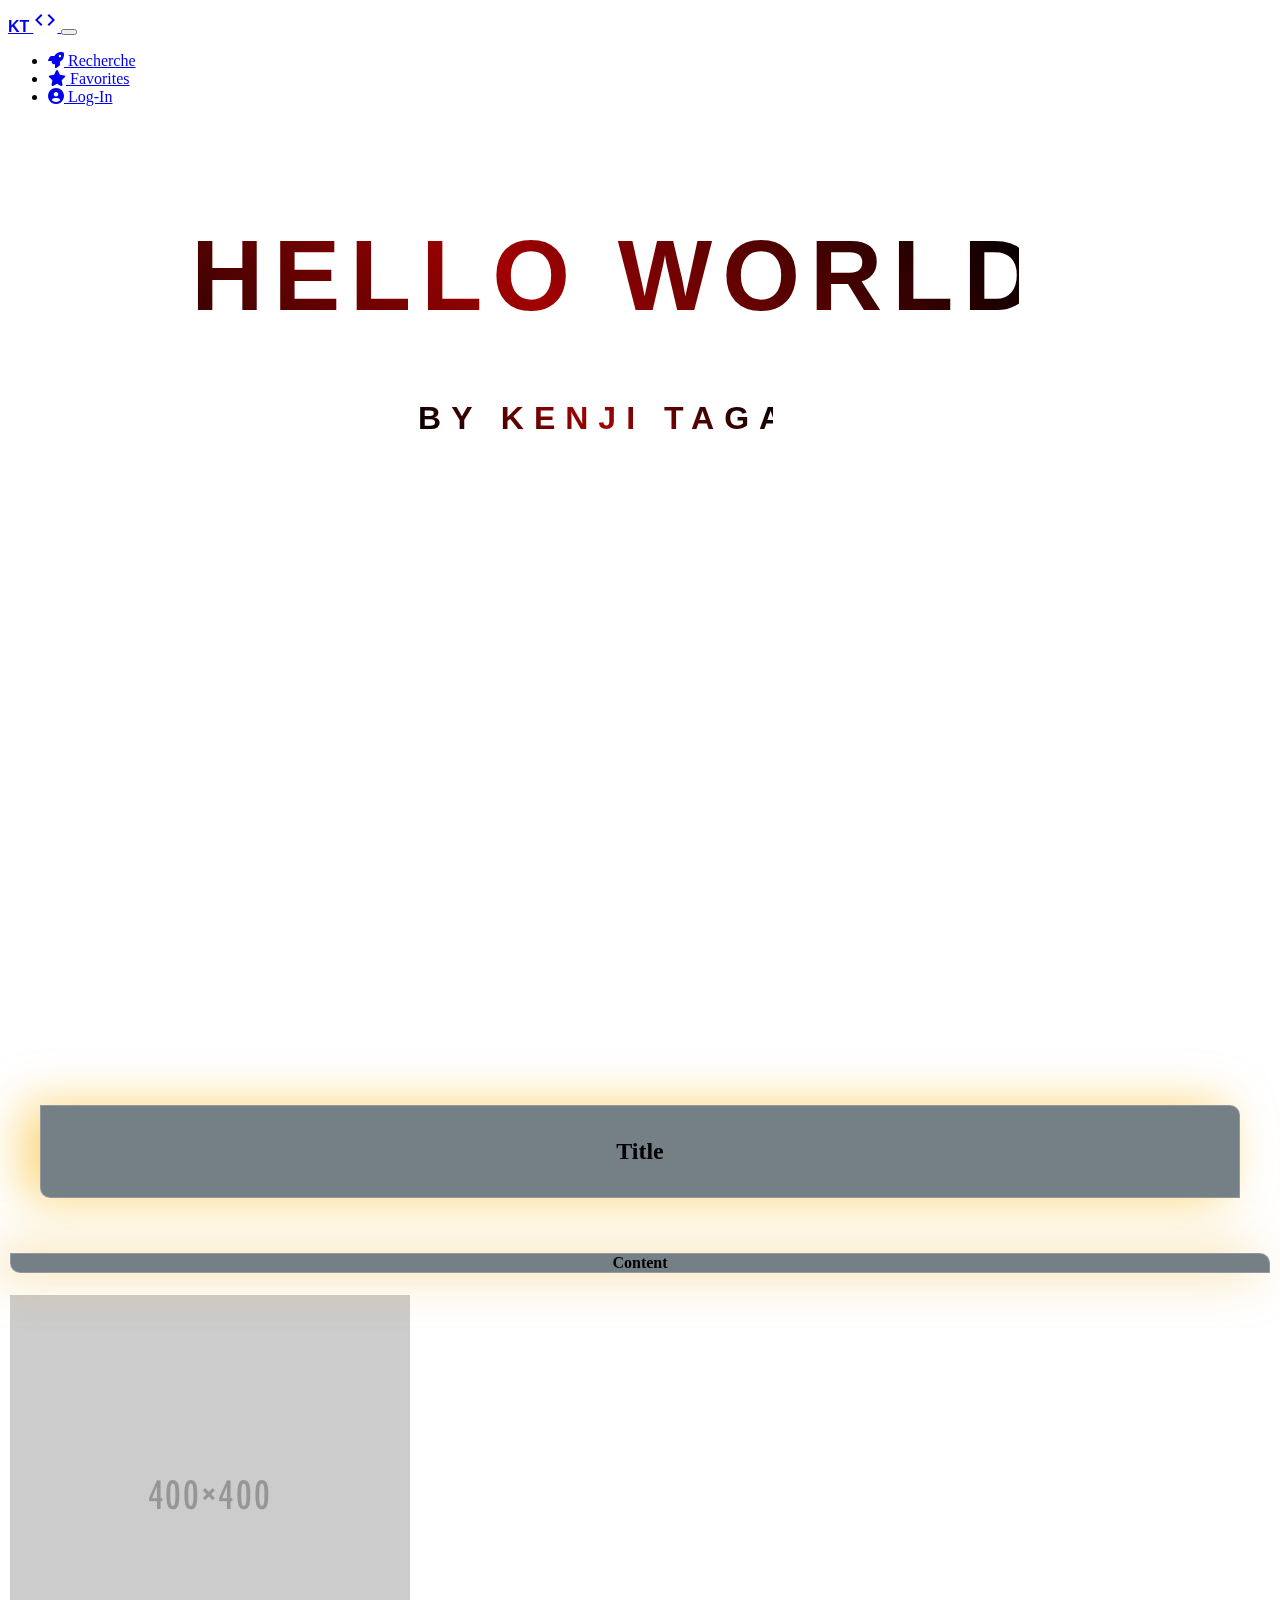
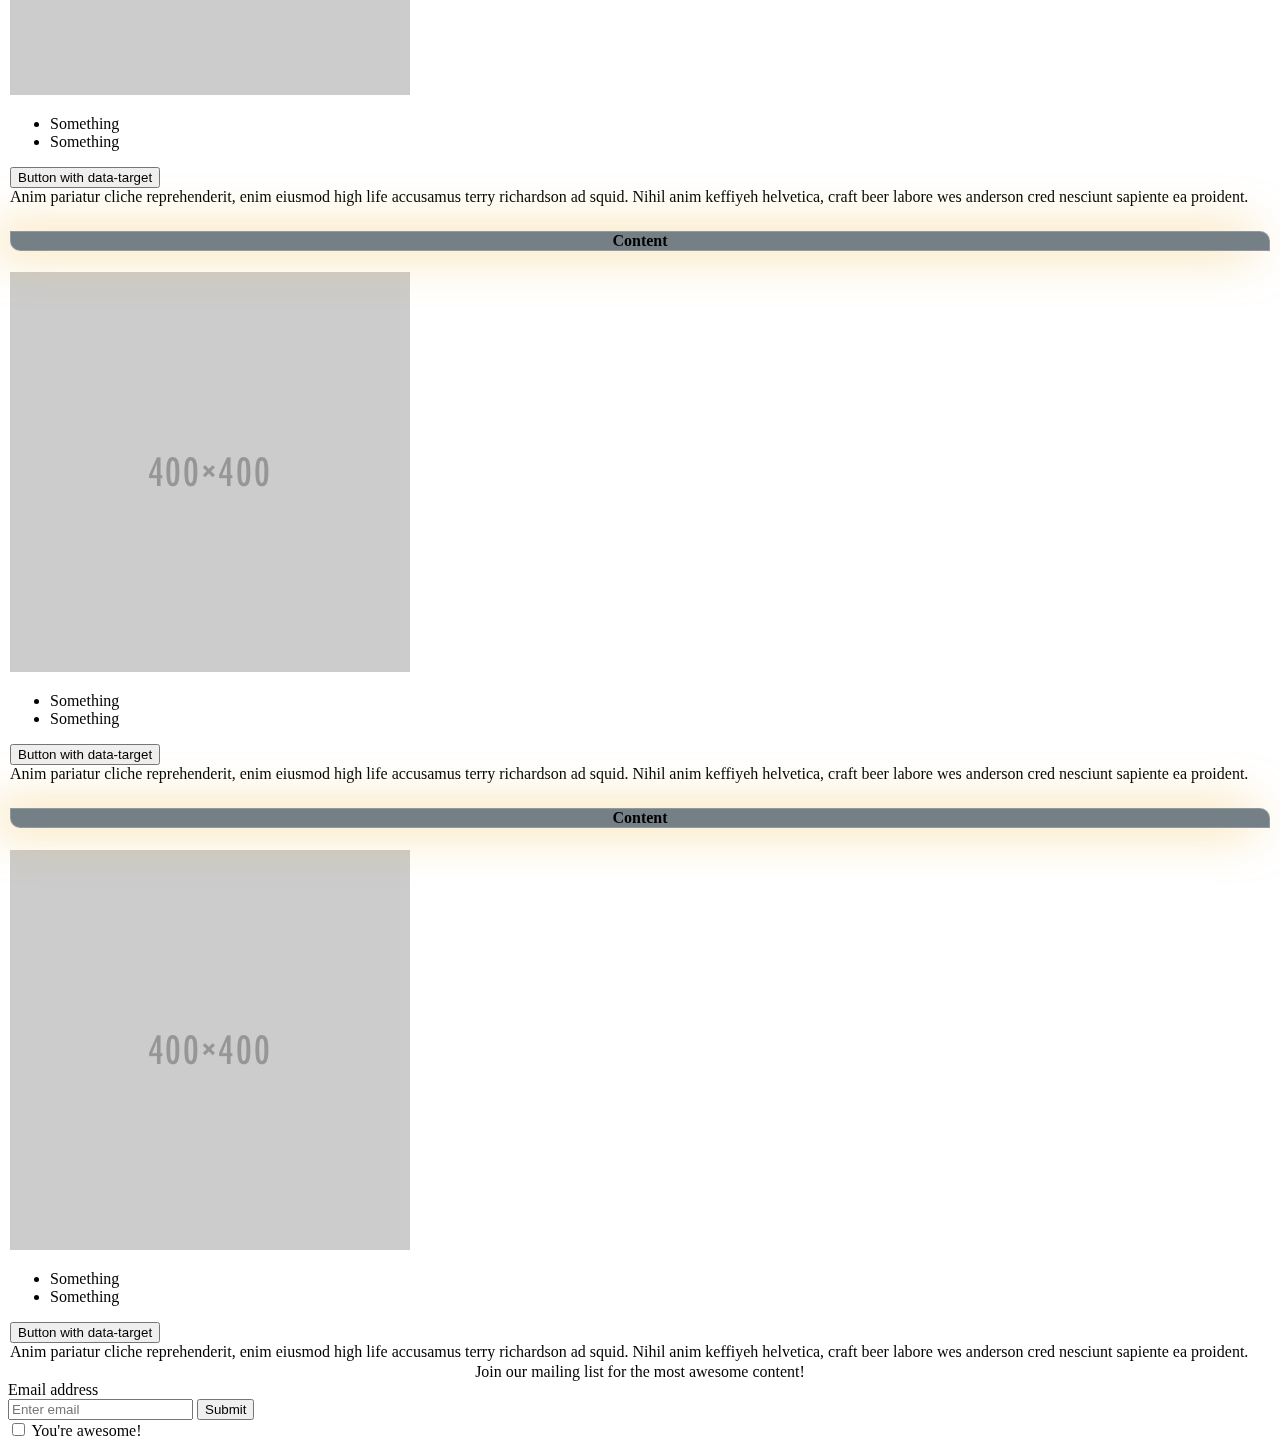
<file: index.html>
<!DOCTYPE html>
<html lang="en">

<head>
    <meta charset="UTF-8">
    <meta http-equiv="X-UA-Compatible" content="IE=edge">
    <meta name="viewport" content="width=device-width, initial-scale=1.0">

    <!-- Bootstrap -->
    <link rel="stylesheet" href="https://cdn.jsdelivr.net/npm/bootstrap@4.6.1/dist/css/bootstrap.min.css"
        integrity="sha384-zCbKRCUGaJDkqS1kPbPd7TveP5iyJE0EjAuZQTgFLD2ylzuqKfdKlfG/eSrtxUkn" crossorigin="anonymous">

    <!--Font awesome-->
    <link rel="stylesheet" href="https://cdnjs.cloudflare.com/ajax/libs/font-awesome/6.0.0/css/all.min.css"
        integrity="sha512-9usAa10IRO0HhonpyAIVpjrylPvoDwiPUiKdWk5t3PyolY1cOd4DSE0Ga+ri4AuTroPR5aQvXU9xC6qOPnzFeg=="
        crossorigin="anonymous" referrerpolicy="no-referrer" />

    <!-- Google Icons (They sometimes look better than FA) -->
    <link rel="stylesheet" href="https://fonts.googleapis.com/icon?family=Material+Icons">



    <link rel="stylesheet" href="./CSS/styleIndex.css">


    <title>Home</title>
</head>

<body>

    <!--
        Header
    -->
    <nav class="navbar navbar-expand-md navbar-light red">
        <a class="navbar-brand" href="index.html">
            <span class="logo nav-items helloWorld">KT</span>
            <span class="material-icons-outlined material-icons code logo nav-items">
                code
            </span>

        </a>

        <!-- Hamburger menu -->
        <button class="navbar-toggler" type="button" data-toggle="collapse" data-target="#navbarSupportedContent" aria-controls="navbarSupportedContent" aria-expanded="false" aria-label="Toggle navigation">
            <span class="navbar-toggler-icon"></span>
        </button>

        <div class="collapse navbar-collapse" id="navbarSupportedContent">
            <ul class="navbar-nav ml-auto">
                
                    <li class="nav-item nav-list-items">
                        <a class="nav-link" href="./Recherche.html">
                            <i class="nav-icons fa-solid fa-rocket nav-items"></i>
                            <span class="nav-items nav-items-text">Recherche</span>

                        </a>
                    </li>
                    <li class="nav-item nav-list-items">
                        <a class="nav-link" href="./Favorites.html">
                            <i class="nav-icons fa-solid fa-star nav-items"></i>
                            <span class="nav-items nav-items-text">Favorites</span>

                        </a>
                    </li>
                    <li class="nav-item nav-list-items">
                        <a class="nav-link" href="./404.html">
                            <i class="fa-solid fa-circle-user nav-items"></i>
                            <span class="nav-items nav-items-text">Log-In</span>
        
                        </a>
                    </li>
            </ul>
        </div>
    </nav>
    <div class="spacer-top layer-top"></div>


    <!--
        Main content
    -->
    <main class="container">
        <div class="helloWorld">
            <h1>Hello world!</h1>
            <span>by KENJI TAGAWA</span>
        </div>

        <div class="row">
            <h2 class="col title-main">Title</h2>
        </div>
        <div class="row">
            <div class="col-md-4 col-sm-12 col-xs-12 justify-content-center content">

                <h4 class="col text-center">Content</h4>
                <img class="img-fluid rounded mx-auto d-block" src="./IMAGES/400x400.png">
                <ul>
                    <li>Something</li>
                    <li>Something</li>
                </ul>

                <div class="text-center">
                    <button class="btn btn-dark" type="button" data-toggle="collapse" data-target="#card1" aria-expanded="false" aria-controls="card1">
                            Button with data-target
                    </button>
                    <div class="collapse" id="card1">
                        <div class="card card-body">
                            Anim pariatur cliche reprehenderit, enim eiusmod high life accusamus terry richardson ad squid. Nihil anim keffiyeh helvetica, craft beer labore wes anderson cred nesciunt sapiente ea proident.
                        </div>
                    </div>
                </div>


            </div>
            <div class="col-md-4 col-sm-12 col-xs-12 justify-content-center content">

                <h4 class="col text-center">Content</h4>
                <img class="img-fluid rounded mx-auto d-block" src="./IMAGES/400x400.png">
                <ul>
                    <li>Something</li>
                    <li>Something</li>
                </ul>

                <div class="text-center">
                    <button class="btn btn-dark" type="button" data-toggle="collapse" data-target="#card2" aria-expanded="false" aria-controls="card2">
                            Button with data-target
                    </button>
                    <div class="collapse" id="card2">
                        <div class="card card-body">
                            Anim pariatur cliche reprehenderit, enim eiusmod high life accusamus terry richardson ad squid. Nihil anim keffiyeh helvetica, craft beer labore wes anderson cred nesciunt sapiente ea proident.
                        </div>
                    </div>
                </div>


            </div><div class="col-md-4 col-sm-12 col-xs-12 justify-content-center content">

                <h4 class="col text-center">Content</h4>
                <img class="img-fluid rounded mx-auto d-block" src="./IMAGES/400x400.png">
                <ul>
                    <li>Something</li>
                    <li>Something</li>
                </ul>

                <div class="text-center">
                    <button class="btn btn-dark" type="button" data-toggle="collapse" data-target="#card3" aria-expanded="false" aria-controls="card3">
                            Button with data-target
                    </button>
                    <div class="collapse" id="card3">
                        <div class="card card-body">
                            Anim pariatur cliche reprehenderit, enim eiusmod high life accusamus terry richardson ad squid. Nihil anim keffiyeh helvetica, craft beer labore wes anderson cred nesciunt sapiente ea proident.
                        </div>
                    </div>
                </div>


            </div>

            </div>
        </div>
    </main>

    <div class="spacer layer-bottom"></div>

    <footer class="container-fluid red">
        <form class="container">
            <div class="form-group">
                <div class="center">
                    <div>
                        <span class="mailing-list">Join our mailing list for the most awesome content!</span>
                        <label for="exampleInputEmail1">Email address</label>
                    </div>
                    <div class="row">
                        <input type="email" class="form-control col-4" id="exampleInputEmail1"
                            aria-describedby="emailHelp" placeholder="Enter email">
                        <button type="submit" class="btn btn-dark">Submit
                        </button>
                    </div>

                </div>
                
                <div class="form-group form-check">
                    <div>
                        <input type="checkbox" class="form-check-input" id="exampleCheck1">
                        <label class="form-check-label" for="exampleCheck1">You're awesome!</label>
                    </div>

                </div>
            </div>
        </form>
    </footer>


    <script src="https://cdn.jsdelivr.net/npm/jquery@3.5.1/dist/jquery.slim.min.js"
        integrity="sha384-DfXdz2htPH0lsSSs5nCTpuj/zy4C+OGpamoFVy38MVBnE+IbbVYUew+OrCXaRkfj"
        crossorigin="anonymous"></script>
    <script src="https://cdn.jsdelivr.net/npm/popper.js@1.16.1/dist/umd/popper.min.js"
        integrity="sha384-9/reFTGAW83EW2RDu2S0VKaIzap3H66lZH81PoYlFhbGU+6BZp6G7niu735Sk7lN"
        crossorigin="anonymous"></script>
    <script src="https://cdn.jsdelivr.net/npm/bootstrap@4.6.1/dist/js/bootstrap.min.js"
        integrity="sha384-VHvPCCyXqtD5DqJeNxl2dtTyhF78xXNXdkwX1CZeRusQfRKp+tA7hAShOK/B/fQ2"
        crossorigin="anonymous"></script>

</body>

</html>
</file>
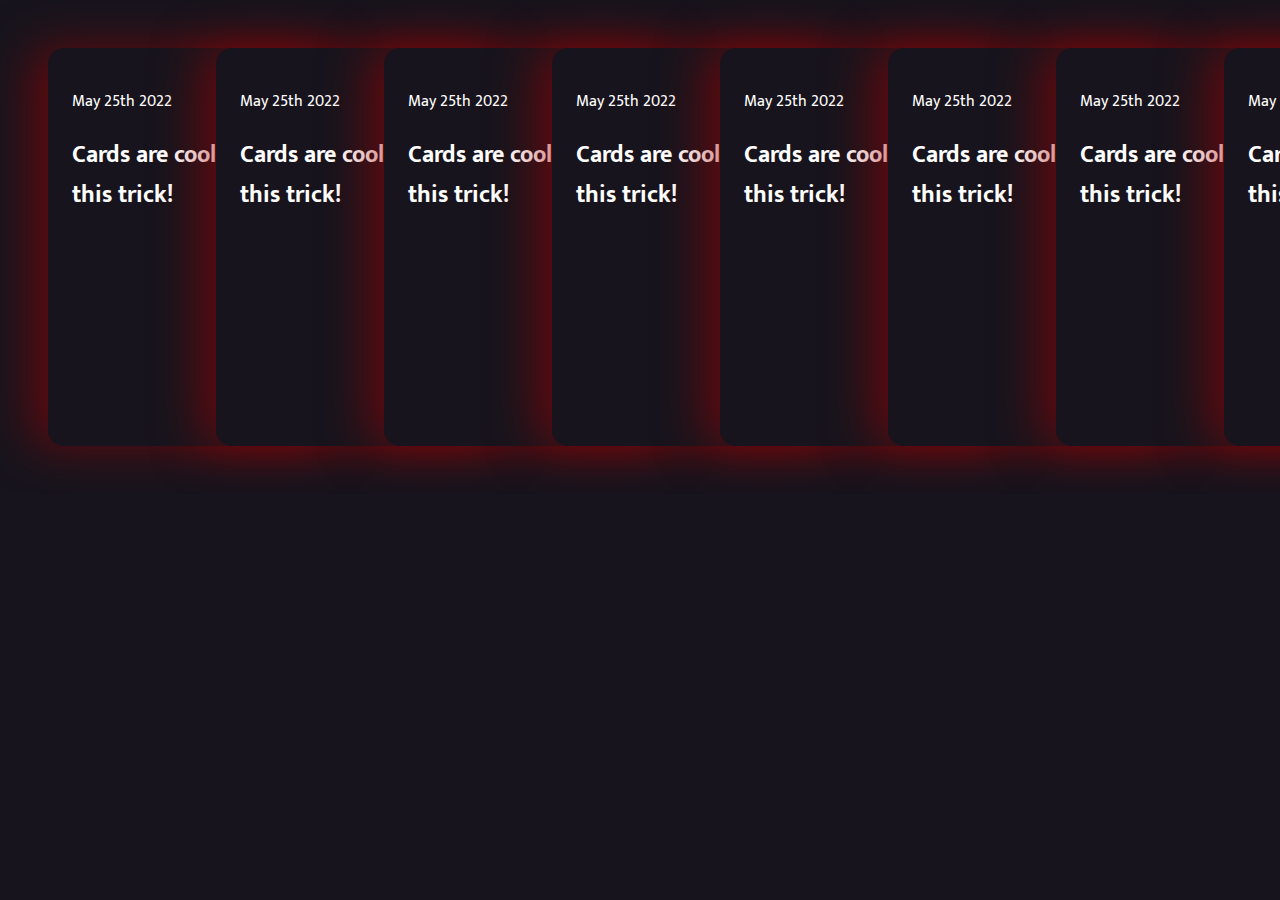
<file: FeaturesToAdd/Card/cards.html>
<!DOCTYPE html>
<html lang="en">
<head>
    <meta charset="UTF-8">
    <meta http-equiv="X-UA-Compatible" content="IE=edge">
    <meta name="viewport" content="width=device-width, initial-scale=1.0">
    <link rel="stylesheet" href="cards.css">
    <title>Document</title>
</head>
<body>
    <section class="card-list">
        <article class="card">
            <header class="card-header">
                <p>May 25th 2022</p>
                <h2>Cards are cool! Check this trick!</h2>
            </header>
        </article>
        <article class="card">
            <header class="card-header">
                <p>May 25th 2022</p>
                <h2>Cards are cool! Check this trick!</h2>
            </header>
        </article>
        <article class="card">
            <header class="card-header">
                <p>May 25th 2022</p>
                <h2>Cards are cool! Check this trick!</h2>
            </header>
        </article>
        <article class="card">
            <header class="card-header">
                <p>May 25th 2022</p>
                <h2>Cards are cool! Check this trick!</h2>
            </header>
        </article>
        <article class="card">
            <header class="card-header">
                <p>May 25th 2022</p>
                <h2>Cards are cool! Check this trick!</h2>
            </header>
        </article>
        <article class="card">
            <header class="card-header">
                <p>May 25th 2022</p>
                <h2>Cards are cool! Check this trick!</h2>
            </header>
        </article>
        <article class="card">
            <header class="card-header">
                <p>May 25th 2022</p>
                <h2>Cards are cool! Check this trick!</h2>
            </header>
        </article>
        <article class="card">
            <header class="card-header">
                <p>May 25th 2022</p>
                <h2>Cards are cool! Check this trick!</h2>
            </header>
        </article>




    </section>
</body>
</html>
</file>
<file: CSS/styleIndex.css>
/* Overwrites */

main {
    height: fit-content;
}

/* End of overwrites */


.mailing-list {
    display: block;
    text-align: center;
}
 

.center {
    display: flex;
    flex-direction: column;
} 



/*
    Configuration of the title of the boxes
*/

 .title-main
{
    margin:2rem;
    padding: 2rem;
    text-align: center;
    border-bottom-left-radius: 10px;
    border-top-right-radius: 10px;
    backdrop-filter: blur(2px) saturate(90%);
    -webkit-backdrop-filter: blur(2px) saturate(90%);
    background-color: rgba(0, 18, 32, 0.54);
    border: 1px solid rgba(209, 213, 219, 0.3);
    box-shadow: -1rem 0 3rem rgba(250, 179, 0, 0.55);
}



div > h4 {
    text-align: center;
    border-bottom-left-radius: 10px;
    border-top-right-radius: 10px;
    backdrop-filter: blur(2px) saturate(90%);
    -webkit-backdrop-filter: blur(2px) saturate(90%);
    background-color: rgba(0, 18, 32, 0.54);
    border: 1px solid rgba(209, 213, 219, 0.3);
    box-shadow: -1rem 0 3rem rgba(236, 169, 25, 0.55);
}


@media only screen and (max-width: 768px) {
    .content:not(:first-child) {
        margin-top: 2em;
    }
    
    .helloWorld > h1{
        font-size: 70px;
    }
}

.content{
    border: 2px solid transparent ;
    transition-duration: 1s;
    transition-property: border;
}

.content:hover
{
    cursor: pointer;
    border: 2px solid white;
}

.card {
    background-color: transparent;
}

/* End of cards config */


/* Animation "Hello World" */

.helloWorld
{
    height: 100vh;
}

 
@media only screen and (min-width: 992px) {
    .helloWorld > h1{
        font-size: 100px;
    }
}

 
.helloWorld {
    text-align: center;
    position: relative;
    font-weight: 700;
    font-family: Hack, sans-serif;
    transform: translateY(5%);
}

@media only screen and (max-width: 768px) {
    .helloWorld > h1{
        font-size: 70px;
    }
}

.helloWorld > span{
    font-size: 2em;
}


.helloWorld > *{
    text-transform: uppercase;
    background: linear-gradient(45deg, #000, #a20202, #000);
    background-clip: text;
    letter-spacing: 10px;
    -webkit-text-fill-color: transparent;
    background-size: 80%;
    background-repeat: no-repeat;
    -webkit-background-clip: text;
    animation: shine 5s linear infinite;
  }
  
  @keyframes shine {
    0% {
      background-position-x: -500%;
    }
    100% {
      background-position-x: 500%;
    }
  }
</file>
<file: FeaturesToAdd/Card/cards.css>
@import url('https://fonts.googleapis.com/css2?family=Mukta:wght@300&display=swap');



body {
    padding: 0;
    margin: 0;
    background-color: #17141d;
    color: white;
    font-family: "Mukta", monospace;
}

.card-list {
    display: flex;
    padding: 3rem;
    overflow-x: scroll;
}

.card-list::-webkit-scrollbar{
        width: 10px;
        height: 10px;
}

.card-list::-webkit-scrollbar-thumb{
    background-color: #201c29;
    border-radius: 10px;
    box-shadow: inset 2px 2px 2px hsla(0, 0%, 100%, .25), inset -2px -2px -2px rgba(0,0,0,.25);
}

.card-list::-webkit-scrollbar-track{
    background: linear-gradient(90deg, #201c29, #201c29 1px, #17141d 0, #17141d);
}



.card{
    display:flex;
    position: relative;
    flex-direction: column;
    height: 350px;
    width: 400px;
    min-width: 250px;
    padding: 1.5rem;

    border-radius: 16px;
    background: #17141d;
    box-shadow: -1rem 0 3rem rgba( 162, 2, 2, 0.55);
    transition: 0.3s;
}


.card:hover {
    transform: translateY(-1rem);

}

.card:hover~.card{
    transform: translateX(130px);
}

.card:not(:first-child) {
    margin-left: -130px;
}
</file>
